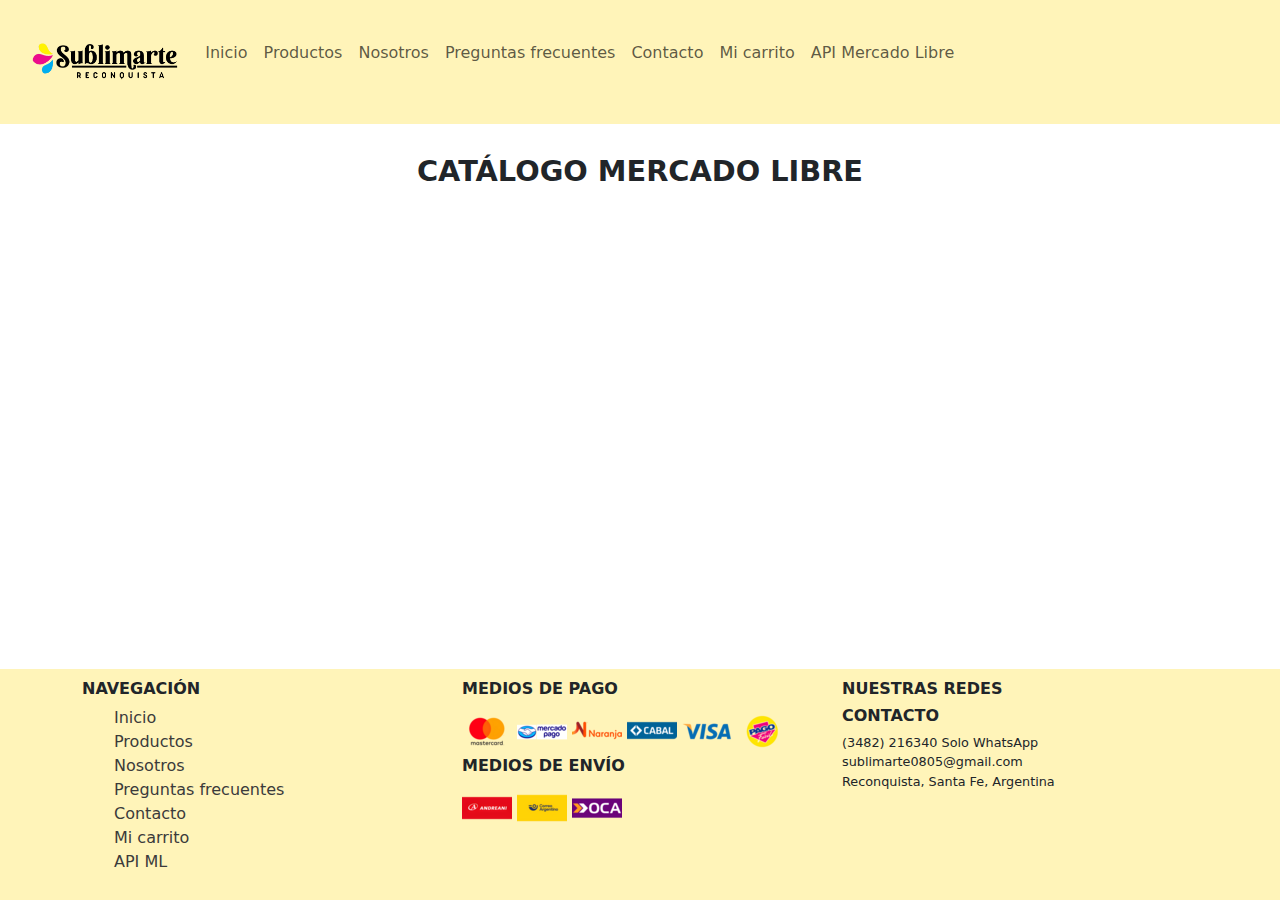
<file: assets/page/apimercadolibre.html>
<!DOCTYPE html>
<html lang="es">

<head>
    <meta charset="UTF-8">
    <meta name="viewport" content="width=device-width, initial-scale=1.0">
    <!-- SEO -->
    <meta name="description" content="Página para agregar la api de mercado libre.">
    <meta name="keywords" content="API, MERCADO LIBRE, PROYECTO FINAL, SUBLIMARTE">

    <!-- CDN -->
    <link rel="stylesheet" href="https://cdnjs.cloudflare.com/ajax/libs/font-awesome/6.5.1/css/all.min.css"
        integrity="sha512-DTOQO9RWCH3ppGqcWaEA1BIZOC6xxalwEsw9c2QQeAIftl+Vegovlnee1c9QX4TctnWMn13TZye+giMm8e2LwA=="
        crossorigin="anonymous" referrerpolicy="no-referrer" />
    <link href="https://cdn.jsdelivr.net/npm/bootstrap@5.3.2/dist/css/bootstrap.min.css" rel="stylesheet"
        integrity="sha384-T3c6CoIi6uLrA9TneNEoa7RxnatzjcDSCmG1MXxSR1GAsXEV/Dwwykc2MPK8M2HN" crossorigin="anonymous">
    <!-- Boostrap -->
    <link href="https://cdn.jsdelivr.net/npm/bootstrap@5.3.3/dist/css/bootstrap.min.css" rel="stylesheet"
        integrity="sha384-QWTKZyjpPEjISv5WaRU9OFeRpok6YctnYmDr5pNlyT2bRjXh0JMhjY6hW+ALEwIH" crossorigin="anonymous">
    <link rel="icon" href="../../subliLogo.ico" type="image/x-icon">
    <link rel="stylesheet" href="../css/main.css">
    <title>Sublimarte</title>
</head>

<body>
    <!-- Barra navegacion -->
    <header>
        <nav class="navbar navbar-expand-sm">
            <div class="container-fluid">
                <a class="navbar-brand" href="../../index.html"><img src="../img/Logo sublimarte.png"
                        alt="Logo Sublimarte"></a>
                <button class="navbar-toggler" type="button" data-bs-toggle="collapse"
                    data-bs-target="#collapsibleNavbar">
                    <span class="navbar-toggler-icon"></span>
                </button>
                <div class="collapse navbar-collapse" id="collapsibleNavbar">
                    <ul class="navbar-nav">
                        <li class="nav-item d-flex justify-content-start">
                            <a class="nav-link" href="../../index.html">Inicio</a>
                        </li>
                        <li class="nav-item d-flex justify-content-start">
                            <a class="nav-link" href="./productos.html">Productos</a>
                        </li>
                        <li class="nav-item d-flex justify-content-start">
                            <a class="nav-link" href="./nosotros.html">Nosotros</a>
                        </li>
                        <li class="nav-item d-flex justify-content-start">
                            <a class="nav-link" href="./preguntasfrecuentes.html">Preguntas frecuentes</a>
                        </li>
                        <li class="nav-item d-flex justify-content-start">
                            <a class="nav-link" href="./contacto.html">Contacto</a>
                        </li>
                        <li class="nav-item d-flex justify-content-start">
                            <a class="nav-link" href="./micarrito.html">Mi carrito</a>
                        </li>
                        <li class="nav-item d-flex justify-content-start">
                            <a class="nav-link" href="./apimercadolibre.html">API Mercado Libre</a>
                        </li>
                    </ul>
                </div>
            </div>
        </nav>
    </header>
    <main class="main-nospreg">
        <h1>Catálogo Mercado Libre</h1>
        <div class="container-fluid">
            <div class="row">
                <div class="col-sm-12 d-flex flex-wrap contenedor" id="contenedor-api">
                </div>
            </div>
        </div>
    </main>

    <!-- Footer -->
    <footer>
        <div class="container">
            <div class="row">
                <div class="col-md-4">
                    <h3>NAVEGACIÓN</h3>
                    <nav class="footer__nav">
                        <ul class="footer__nav__lista">
                            <li><a href="../../index.html">Inicio</a></li>
                            <li><a href="./productos.html">Productos</a></li>
                            <li><a href="./nosotros.html">Nosotros</a></li>
                            <li><a href="./preguntasfrecuentes.html">Preguntas frecuentes</a></li>
                            <li><a href="./contacto.html">Contacto</a></li>
                            <li><a href="./micarrito.html">Mi carrito</a></li>
                            <li><a href="./apimercadolibre.html">API ML</a></li>
                        </ul>
                    </nav>
                </div>
                <div class="col-md-4">
                    <h3>MEDIOS DE PAGO</h3>
                    <img src="../img/Mastercard.png" alt="masterCard">
                    <img src="../img/Mercado  pago.png" alt="mercadoPago">
                    <img src="../img/Naranja.png" alt="tarjeta Naranja">
                    <img src="../img/Cabal.png" alt="tarjeta Cabal">
                    <img src="../img/Visa.png" alt="tarjeta Visa">
                    <img src="../img/Pago facil.png" alt="pago Facil">
                    <h3>MEDIOS DE ENVÍO</h3>
                    <img src="../img/Andreani.png" alt="Logo Andreani">
                    <img src="../img/Correo arg.png" alt="Logo correo argentino">
                    <img src="../img/Oca.png" alt="Logo oca">
                </div>
                <div class="col-md-4">
                    <h3>NUESTRAS REDES</h3>
                    <a href="https://www.facebook.com/subli.marte.3538" target="_blank">
                        <i class="fa-brands fa-facebook"></i></a>
                    <a href="https://www.instagram.com/sublimarte.ms/?hl=es-la" target="_blank">
                        <i class="fa-brands fa-square-instagram"></i></a>
                    <a href="https://www.tiktok.com/@sublimartereconquista?_t=8kmck8khHBF&_r=1" target="_blank"><i
                            class="fa-brands fa-tiktok"></i></a>
                    <h3>CONTACTO</h3>
                    <p>(3482) 216340 Solo WhatsApp</p>
                    <p>sublimarte0805@gmail.com</p>
                    <p>Reconquista, Santa Fe, Argentina</p>
                </div>
            </div>
        </div>
    </footer>
    <!-- JS Boostrap -->
    <script src="https://cdn.jsdelivr.net/npm/bootstrap@5.3.3/dist/js/bootstrap.bundle.min.js"
        integrity="sha384-YvpcrYf0tY3lHB60NNkmXc5s9fDVZLESaAA55NDzOxhy9GkcIdslK1eN7N6jIeHz"
        crossorigin="anonymous"></script>
    <!-- JS main -->
    <script src="../js/apiexterna.js"></script>
</body>

</html>
</file>
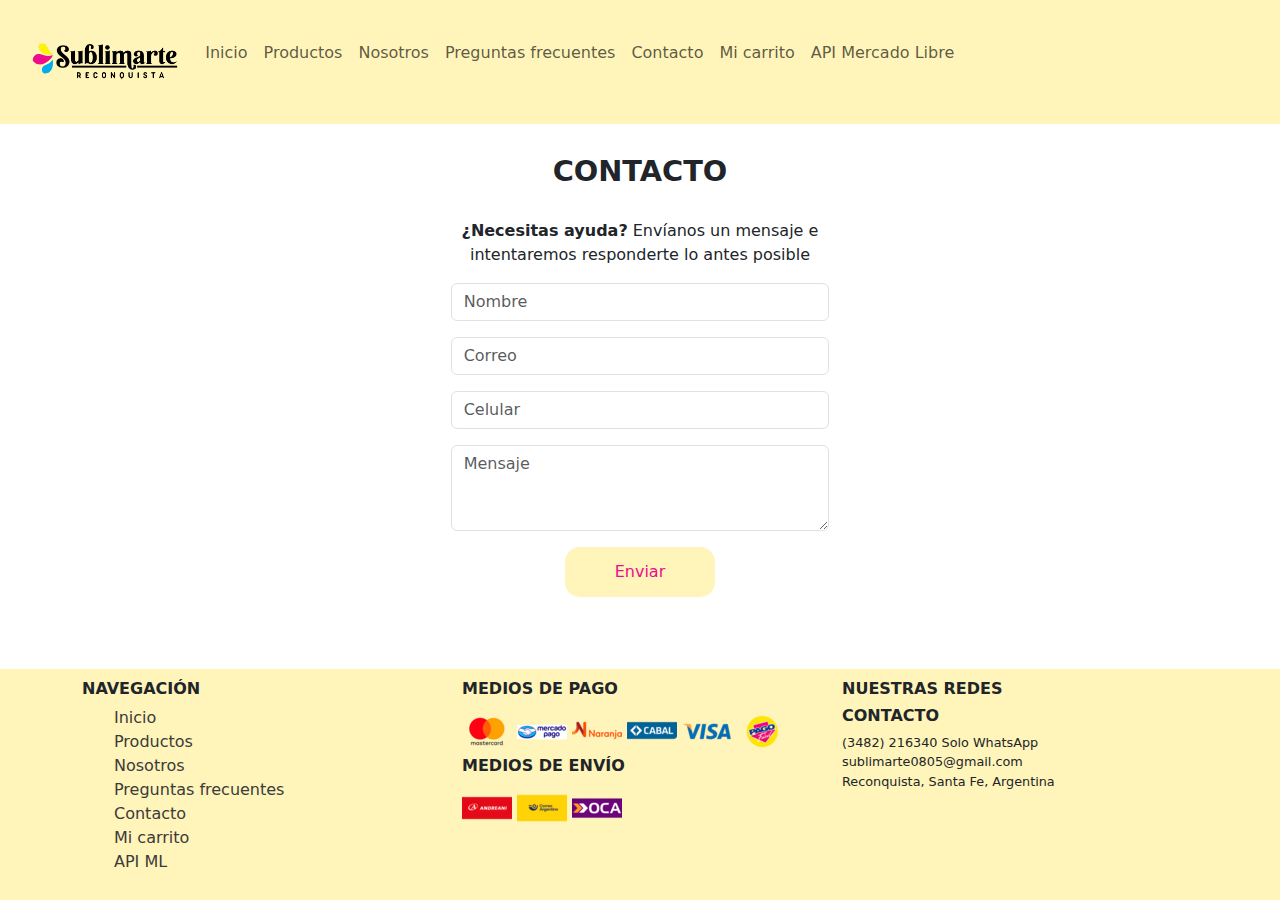
<file: assets/page/contacto.html>
<!DOCTYPE html>
<html lang="es">

<head>
    <meta charset="UTF-8">
    <meta name="viewport" content="width=device-width, initial-scale=1.0">
    <!-- SEO -->
    <meta name="description"
        content="¡Contáctanos hoy mismo! En Sublimarte, estamos aquí para responder tus preguntas, recibir tus comentarios y ayudarte en lo que necesites. Completa nuestro formulario de contacto para comunicarte directamente con nuestro equipo. ¡Esperamos saber de ti pronto!">
    <meta name="keywords" content="SUBLIMACION, ESTAMPADO, SUBLIMARTEMS, PRODUCTOS PERSONALIZADOS, PREGUNTAS">

    <!-- CDN -->
    <link rel="stylesheet" href="https://cdnjs.cloudflare.com/ajax/libs/font-awesome/6.5.1/css/all.min.css"
        integrity="sha512-DTOQO9RWCH3ppGqcWaEA1BIZOC6xxalwEsw9c2QQeAIftl+Vegovlnee1c9QX4TctnWMn13TZye+giMm8e2LwA=="
        crossorigin="anonymous" referrerpolicy="no-referrer" />
    <link href="https://cdn.jsdelivr.net/npm/bootstrap@5.3.2/dist/css/bootstrap.min.css" rel="stylesheet"
        integrity="sha384-T3c6CoIi6uLrA9TneNEoa7RxnatzjcDSCmG1MXxSR1GAsXEV/Dwwykc2MPK8M2HN" crossorigin="anonymous">
    <!-- Boostrap -->
    <link href="https://cdn.jsdelivr.net/npm/bootstrap@5.3.3/dist/css/bootstrap.min.css" rel="stylesheet"
        integrity="sha384-QWTKZyjpPEjISv5WaRU9OFeRpok6YctnYmDr5pNlyT2bRjXh0JMhjY6hW+ALEwIH" crossorigin="anonymous">
    <link rel="icon" href="../../subliLogo.ico" type="image/x-icon">
    <link rel="stylesheet" href="../css/main.css">
    <title>Sublimarte</title>
</head>

<body>
    <!-- Barra navegacion -->
    <header>
        <nav class="navbar navbar-expand-sm">
            <div class="container-fluid">
                <a class="navbar-brand" href="../../index.html"><img src="../img/Logo sublimarte.png"
                        alt="Logo Sublimarte"></a>
                <button class="navbar-toggler" type="button" data-bs-toggle="collapse"
                    data-bs-target="#collapsibleNavbar">
                    <span class="navbar-toggler-icon"></span>
                </button>
                <div class="collapse navbar-collapse" id="collapsibleNavbar">
                    <ul class="navbar-nav">
                        <li class="nav-item d-flex justify-content-start">
                            <a class="nav-link" href="../../index.html">Inicio</a>
                        </li>
                        <li class="nav-item d-flex justify-content-start">
                            <a class="nav-link" href="./productos.html">Productos</a>
                        </li>
                        <li class="nav-item d-flex justify-content-start">
                            <a class="nav-link" href="./nosotros.html">Nosotros</a>
                        </li>
                        <li class="nav-item d-flex justify-content-start">
                            <a class="nav-link" href="./preguntasfrecuentes.html">Preguntas frecuentes</a>
                        </li>
                        <li class="nav-item d-flex justify-content-start">
                            <a class="nav-link" href="./contacto.html">Contacto</a>
                        </li>
                        <li class="nav-item d-flex justify-content-start">
                            <a class="nav-link" href="./micarrito.html">Mi carrito</a>
                        </li>
                        <li class="nav-item d-flex justify-content-start">
                            <a class="nav-link" href="./apimercadolibre.html">API Mercado Libre</a>
                        </li>
                    </ul>
                </div>
            </div>
        </nav>
    </header>

    <!-- main -->
    <main class="main-nospreg">
        <h1>CONTACTO</h1>
        <div class="container-fluid">
            <div class="row">
                <div class="col-sm-12 col-lg-4 offset-lg-4">
                    <p class="text-center">
                        <strong>¿Necesitas ayuda?</strong> Envíanos un mensaje e intentaremos responderte lo
                        antes posible
                    </p>
                    <form action="">
                        <div class="mb-3 container-fluid">
                            <input type="text" class="form-control" id="exampleFormControlInput1" placeholder="Nombre">
                        </div>
                        <div class="mb-3 container-fluid">
                            <input type="email" class="form-control" id="exampleFormControlInput1" placeholder="Correo">
                        </div>
                        <div class="mb-3 container-fluid">
                            <input type="text" class="form-control" id="exampleFormControlInput1" placeholder="Celular">
                        </div>
                        <div class="mb-3 container-fluid">
                            <textarea class="form-control" id="exampleFormControlTextarea1" rows="3"
                                placeholder="Mensaje"></textarea>
                        </div>
                        <input class="boton" type="button" value="Enviar">
                    </form>
                </div>
            </div>
        </div>
    </main>
    <!-- Footer -->
    <footer>
        <div class="container">
            <div class="row">
                <div class="col-md-4">
                    <h3>NAVEGACIÓN</h3>
                    <nav class="footer__nav">
                        <ul class="footer__nav__lista">
                            <li><a href="../../index.html">Inicio</a></li>
                            <li><a href="./productos.html">Productos</a></li>
                            <li><a href="./nosotros.html">Nosotros</a></li>
                            <li><a href="./preguntasfrecuentes.html">Preguntas frecuentes</a></li>
                            <li><a href="./contacto.html">Contacto</a></li>
                            <li><a href="./micarrito.html">Mi carrito</a></li>
                            <li><a href="./apimercadolibre.html">API ML</a></li>
                        </ul>
                    </nav>
                </div>
                <div class="col-md-4">
                    <h3>MEDIOS DE PAGO</h3>
                    <img src="../img/Mastercard.png" alt="masterCard">
                    <img src="../img/Mercado  pago.png" alt="mercadoPago">
                    <img src="../img/Naranja.png" alt="tarjeta Naranja">
                    <img src="../img/Cabal.png" alt="tarjeta Cabal">
                    <img src="../img/Visa.png" alt="tarjeta Visa">
                    <img src="../img/Pago facil.png" alt="pago Facil">
                    <h3>MEDIOS DE ENVÍO</h3>
                    <img src="../img/Andreani.png" alt="Logo Andreani">
                    <img src="../img/Correo arg.png" alt="Logo correo argentino">
                    <img src="../img/Oca.png" alt="Logo oca">
                </div>
                <div class="col-md-4">
                    <h3>NUESTRAS REDES</h3>
                    <a href="https://www.facebook.com/subli.marte.3538" target="_blank">
                        <i class="fa-brands fa-facebook"></i></a>
                    <a href="https://www.instagram.com/sublimarte.ms/?hl=es-la" target="_blank">
                        <i class="fa-brands fa-square-instagram"></i></a>
                    <a href="https://www.tiktok.com/@sublimartereconquista?_t=8kmck8khHBF&_r=1" target="_blank"><i
                            class="fa-brands fa-tiktok"></i></a>
                    <h3>CONTACTO</h3>
                    <p>(3482) 216340 Solo WhatsApp</p>
                    <p>sublimarte0805@gmail.com</p>
                    <p>Reconquista, Santa Fe, Argentina</p>
                </div>
            </div>
        </div>
    </footer>
    <!-- JS Boostrap -->
    <script src="https://cdn.jsdelivr.net/npm/bootstrap@5.3.3/dist/js/bootstrap.bundle.min.js"
        integrity="sha384-YvpcrYf0tY3lHB60NNkmXc5s9fDVZLESaAA55NDzOxhy9GkcIdslK1eN7N6jIeHz"
        crossorigin="anonymous"></script>
    <!-- JS main -->
    <script src="../js/main.js"></script>
</body>

</html>
</file>
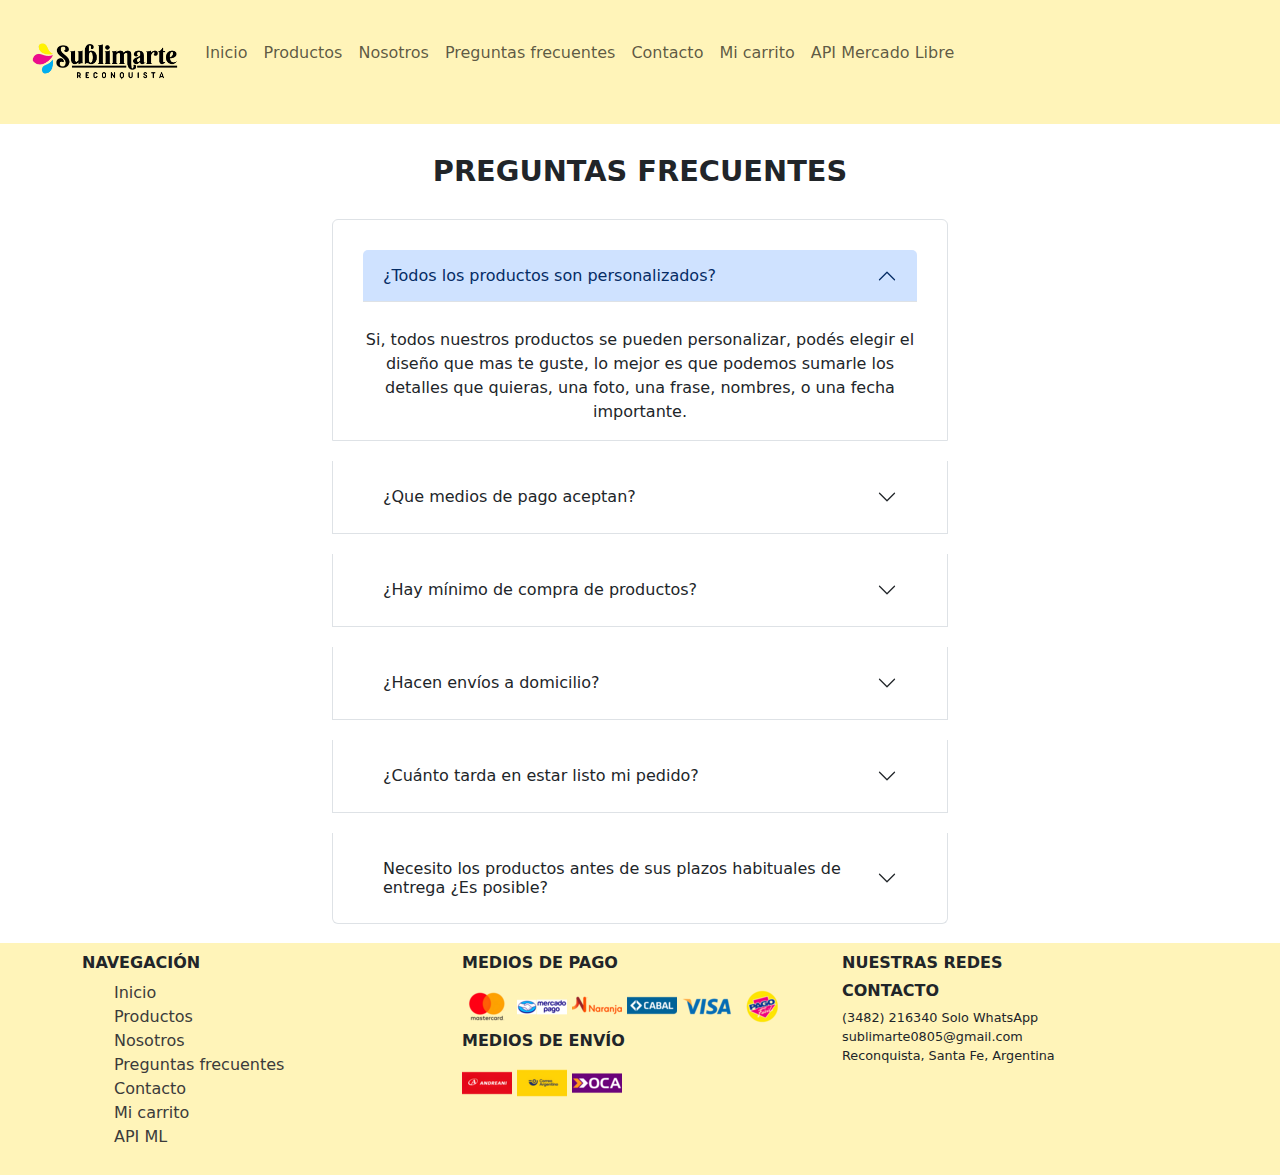
<file: assets/page/preguntasfrecuentes.html>
<!DOCTYPE html>
<html lang="es">

<head>
    <meta charset="UTF-8">
    <meta name="viewport" content="width=device-width, initial-scale=1.0">
    <!-- SEO -->
    <meta name="description"
        content="Encuentra respuestas a las preguntas más comunes sobre como realizar tus pedidos. En nuestra sección de preguntas frecuentes, abordamos temas como tiempos de producción, formas de envíos, etc, ofreciendo soluciones claras y concisas. ¡Resuelve tus dudas y encuentra información útil aquí!">
    <meta name="keywords"
        content="SUBLIMACION, ESTAMPADO, SUBLIMARTEMS, PRODUCTOS PERSONALIZADOS, ENVIO TODO EL PAIS, PREGUNTAS">

    <!-- CDN -->
    <link rel="stylesheet" href="https://cdnjs.cloudflare.com/ajax/libs/font-awesome/6.5.1/css/all.min.css"
        integrity="sha512-DTOQO9RWCH3ppGqcWaEA1BIZOC6xxalwEsw9c2QQeAIftl+Vegovlnee1c9QX4TctnWMn13TZye+giMm8e2LwA=="
        crossorigin="anonymous" referrerpolicy="no-referrer" />
    <link href="https://cdn.jsdelivr.net/npm/bootstrap@5.3.2/dist/css/bootstrap.min.css" rel="stylesheet"
        integrity="sha384-T3c6CoIi6uLrA9TneNEoa7RxnatzjcDSCmG1MXxSR1GAsXEV/Dwwykc2MPK8M2HN" crossorigin="anonymous">
    <!-- Boostrap -->
    <link href="https://cdn.jsdelivr.net/npm/bootstrap@5.3.3/dist/css/bootstrap.min.css" rel="stylesheet"
        integrity="sha384-QWTKZyjpPEjISv5WaRU9OFeRpok6YctnYmDr5pNlyT2bRjXh0JMhjY6hW+ALEwIH" crossorigin="anonymous">
    <link rel="icon" href="../../subliLogo.ico" type="image/x-icon">
    <link rel="stylesheet" href="../css/main.css">
    <title>Sublimarte</title>
</head>

<body>
    <!-- Barra navegacion -->
    <header>
        <nav class="navbar navbar-expand-sm">
            <div class="container-fluid">
                <a class="navbar-brand" href="../../index.html"><img src="../img/Logo sublimarte.png"
                        alt="Logo Sublimarte"></a>
                <button class="navbar-toggler" type="button" data-bs-toggle="collapse"
                    data-bs-target="#collapsibleNavbar">
                    <span class="navbar-toggler-icon"></span>
                </button>
                <div class="collapse navbar-collapse" id="collapsibleNavbar">
                    <ul class="navbar-nav">
                        <li class="nav-item d-flex justify-content-start">
                            <a class="nav-link" href="../../index.html">Inicio</a>
                        </li>
                        <li class="nav-item d-flex justify-content-start">
                            <a class="nav-link" href="./productos.html">Productos</a>
                        </li>
                        <li class="nav-item d-flex justify-content-start">
                            <a class="nav-link" href="./nosotros.html">Nosotros</a>
                        </li>
                        <li class="nav-item d-flex justify-content-start">
                            <a class="nav-link" href="./preguntasfrecuentes.html">Preguntas frecuentes</a>
                        </li>
                        <li class="nav-item d-flex justify-content-start">
                            <a class="nav-link" href="./contacto.html">Contacto</a>
                        </li>
                        <li class="nav-item d-flex justify-content-start">
                            <a class="nav-link" href="./micarrito.html">Mi carrito</a>
                        </li>
                        <li class="nav-item d-flex justify-content-start">
                            <a class="nav-link" href="./apimercadolibre.html">API Mercado Libre</a>
                        </li>
                    </ul>
                </div>
            </div>
        </nav>
    </header>

    <!-- Main -->
    <main class="main-nospreg">
        <h1>PREGUNTAS FRECUENTES</h1>
        <div class="container-fluid">
            <div class="row">
                <div class="col-sm-12 col-lg-6 offset-lg-3">
                    <div class="accordion" id="accordionPanelsStayOpenExample">
                        <div class="accordion-item">
                            <h2 class="accordion-header">
                                <button class="accordion-button" type="button" data-bs-toggle="collapse"
                                    data-bs-target="#panelsStayOpen-collapseOne" aria-expanded="true"
                                    aria-controls="panelsStayOpen-collapseOne">
                                    ¿Todos los productos son personalizados?
                                </button>
                            </h2>
                            <div id="panelsStayOpen-collapseOne" class="accordion-collapse collapse show">
                                <div class="accordion-body">
                                    Si, todos nuestros productos se pueden personalizar, podés elegir el diseño que mas
                                    te
                                    guste, lo mejor es
                                    que podemos sumarle los detalles que quieras, una foto, una frase, nombres, o una
                                    fecha
                                    importante.
                                </div>
                            </div>
                        </div>
                        <div class="accordion-item">
                            <h2 class="accordion-header">
                                <button class="accordion-button collapsed" type="button" data-bs-toggle="collapse"
                                    data-bs-target="#panelsStayOpen-collapseTwo" aria-expanded="false"
                                    aria-controls="panelsStayOpen-collapseTwo">
                                    ¿Que medios de pago aceptan?
                                </button>
                            </h2>
                            <div id="panelsStayOpen-collapseTwo" class="accordion-collapse collapse">
                                <div class="accordion-body">
                                    Tenemos disponibles todos los medios de pago, aceptamos tarjetas de crédito, débito,
                                    mercado pago y transferencia bancaria o deposito.
                                </div>
                            </div>
                        </div>
                        <div class="accordion-item">
                            <h2 class="accordion-header">
                                <button class="accordion-button collapsed" type="button" data-bs-toggle="collapse"
                                    data-bs-target="#panelsStayOpen-collapseThree" aria-expanded="false"
                                    aria-controls="panelsStayOpen-collapseThree">
                                    ¿Hay mínimo de compra de productos?
                                </button>
                            </h2>
                            <div id="panelsStayOpen-collapseThree" class="accordion-collapse collapse">
                                <div class="accordion-body">
                                    Si, en el detalle de cada producto vas a encontrar la información referida a las
                                    cantidades mínimas de
                                    compra.
                                </div>
                            </div>
                        </div>
                        <div class="accordion-item">
                            <h2 class="accordion-header">
                                <button class="accordion-button collapsed" type="button" data-bs-toggle="collapse"
                                    data-bs-target="#panelsStayOpen-collapseFour" aria-expanded="false"
                                    aria-controls="panelsStayOpen-collapseFour">
                                    ¿Hacen envíos a domicilio?
                                </button>
                            </h2>
                            <div id="panelsStayOpen-collapseFour" class="accordion-collapse collapse">
                                <div class="accordion-body">
                                    Los envíos los realizamos mediante Correo Argentino, OCA y Andreani, podes elegir
                                    cuando realices la compra a domicilio o sucursal.
                                </div>
                            </div>
                        </div>
                        <div class="accordion-item">
                            <h2 class="accordion-header">
                                <button class="accordion-button collapsed" type="button" data-bs-toggle="collapse"
                                    data-bs-target="#panelsStayOpen-collapseFive" aria-expanded="false"
                                    aria-controls="panelsStayOpen-collapseFive">
                                    ¿Cuánto tarda en estar listo mi pedido?
                                </button>
                            </h2>
                            <div id="panelsStayOpen-collapseFive" class="accordion-collapse collapse">
                                <div class="accordion-body">
                                    El tiempo de producción de tu pedido es de 2 a 5 días hábiles, dependiendo el
                                    producto y
                                    la cantidad. Una
                                    vez que este listo lo enviamos por el medio de envío que elegiste se entregará en un
                                    plazo de
                                    5-7 días
                                    hábiles.
                                </div>
                            </div>
                        </div>
                        <div class="accordion-item">
                            <h2 class="accordion-header">
                                <button class="accordion-button collapsed" type="button" data-bs-toggle="collapse"
                                    data-bs-target="#panelsStayOpen-collapseSix" aria-expanded="false"
                                    aria-controls="panelsStayOpen-collapseSix">
                                    Necesito los productos antes de sus plazos habituales de entrega ¿Es posible?
                                </button>
                            </h2>
                            <div id="panelsStayOpen-collapseSix" class="accordion-collapse collapse">
                                <div class="accordion-body">
                                    Algunos productos podrían ser entregados antes del tiempo normal de espera. Para
                                    entregas
                                    en fechas especificas comunícate al WhatsApp y coordinamos.
                                </div>
                            </div>
                        </div>

                    </div>
                </div>
            </div>
        </div>
    </main>

    <!-- Footer -->
    <footer>
        <div class="container">
            <div class="row">
                <div class="col-md-4">
                    <h3>NAVEGACIÓN</h3>
                    <nav class="footer__nav">
                        <ul class="footer__nav__lista">
                            <li><a href="../../index.html">Inicio</a></li>
                            <li><a href="./productos.html">Productos</a></li>
                            <li><a href="./nosotros.html">Nosotros</a></li>
                            <li><a href="./preguntasfrecuentes.html">Preguntas frecuentes</a></li>
                            <li><a href="./contacto.html">Contacto</a></li>
                            <li><a href="./micarrito.html">Mi carrito</a></li>
                            <li><a href="./apimercadolibre.html">API ML</a></li>
                        </ul>
                    </nav>
                </div>
                <div class="col-md-4">
                    <h3>MEDIOS DE PAGO</h3>
                    <img src="../img/Mastercard.png" alt="masterCard">
                    <img src="../img/Mercado  pago.png" alt="mercadoPago">
                    <img src="../img/Naranja.png" alt="tarjeta Naranja">
                    <img src="../img/Cabal.png" alt="tarjeta Cabal">
                    <img src="../img/Visa.png" alt="tarjeta Visa">
                    <img src="../img/Pago facil.png" alt="pago Facil">
                    <h3>MEDIOS DE ENVÍO</h3>
                    <img src="../img/Andreani.png" alt="Logo Andreani">
                    <img src="../img/Correo arg.png" alt="Logo correo argentino">
                    <img src="../img/Oca.png" alt="Logo oca">
                </div>
                <div class="col-md-4">
                    <h3>NUESTRAS REDES</h3>
                    <a href="https://www.facebook.com/subli.marte.3538" target="_blank">
                        <i class="fa-brands fa-facebook"></i></a>
                    <a href="https://www.instagram.com/sublimarte.ms/?hl=es-la" target="_blank">
                        <i class="fa-brands fa-square-instagram"></i></a>
                    <a href="https://www.tiktok.com/@sublimartereconquista?_t=8kmck8khHBF&_r=1" target="_blank"><i
                            class="fa-brands fa-tiktok"></i></a>
                    <h3>CONTACTO</h3>
                    <p>(3482) 216340 Solo WhatsApp</p>
                    <p>sublimarte0805@gmail.com</p>
                    <p>Reconquista, Santa Fe, Argentina</p>
                </div>
            </div>
        </div>
    </footer>
    <!-- JS Boostrap -->
    <script src="https://cdn.jsdelivr.net/npm/bootstrap@5.3.3/dist/js/bootstrap.bundle.min.js"
        integrity="sha384-YvpcrYf0tY3lHB60NNkmXc5s9fDVZLESaAA55NDzOxhy9GkcIdslK1eN7N6jIeHz"
        crossorigin="anonymous"></script>
    <!-- JS main -->
    <script src="../js/main.js"></script>
</body>

</html>
</file>
<file: assets/css/main.css>
*{margin:0;padding:0;box-sizing:border-box}html{font-size:16px;width:100%;font-family:"FiraSans-Regular",sans-serif}body{display:flex;flex-direction:column;min-height:100vh}h1,h2{font-size:1.1rem;padding:10px;margin:20px;text-transform:uppercase;text-align:center;font-weight:bold}h2{text-transform:none;text-align:left}.navbar{background-color:#fff4b9}.navbar img{width:150px;margin-top:1.2rem}.nav-link:hover{color:#ec0c8c}footer{background-color:#fff4b9;padding:10px;margin-top:auto}footer i{font-size:1.5rem;color:#000;margin-bottom:10px}footer img{width:50px;justify-content:left}footer h3{font-size:.9rem;font-weight:bold}footer p{font-size:.8rem;margin:0}.footer__nav__lista{list-style:none}.footer__nav__lista a{text-decoration:none;font-size:.8rem;color:#3b3b3b}.footer__nav__lista a:hover{color:#ec0c8c}.container-fluid{max-width:100%;margin-bottom:1.2rem;text-align:center}.contenedor{display:flex;flex-wrap:wrap;gap:10px;align-items:center;justify-content:space-evenly}.card{margin:.5rem;border:5px solid #fff4b9;box-shadow:2px 3px 10px #818181;margin-bottom:50px}.producto__titulo{font-size:1rem}.producto__precio{font-size:.9rem;font-weight:bold}.perfil{gap:20px;justify-content:center}.cardperfil{width:18rem;border:1px solid #5f5f5f;border-radius:15px;box-shadow:1px 2px 5px #818181}.cardperfil img{width:15rem}.cardperfil div{padding:10px}.cardperfil div p{text-align:center;font-size:14.4px}.card-carrito{display:flex;align-items:center;gap:10px;border-bottom:1px solid #000;font-size:1rem}.card-carrito p{margin-top:10px}.card-carrito h3{font-size:1rem}.card-carrito button{margin-left:auto}.boton{width:150px;height:50px;text-decoration:none;background-color:#fff4b9;padding:10px;border-radius:15px;color:#ec0c8c;text-align:center;justify-content:center;border:none;transition:all .5s ease-in-out}.boton:hover{transform:scale(1.05)}.btn-agregar{width:100%;height:50px;border:none;background-color:#fff4b9;color:#ec0c8c;cursor:pointer;border-radius:5px}.btn-agregar:hover{background-color:rgba(0,255,255,.548)}.what{width:50px;height:50px;font-size:34px;text-align:center;font-weight:normal;background-color:#00ff7f;color:#fff;position:fixed;right:40px;bottom:40px;line-height:45px;border-radius:50%;border:3px solid #fff;transition:all .5s ease-in-out}.what:hover{transform:scale(1.5)}.icon-carrito{display:inline-flex;justify-content:center;align-items:center;width:50px;height:50px;background-color:#fff4b9;color:#ec0c8c;border-radius:50%;border:3px solid #fff4b9;text-decoration:none;font-size:22px;position:fixed;right:40px;bottom:40px}.icon-carrito:hover{box-shadow:0px 1px 10px aqua}.icon-carrito-item{display:inline-flex;justify-content:center;align-items:center;width:20px;height:20px;background-color:rgba(255,244,185,.768627451);color:#ec0c8c;border-radius:50%;border:3px solid #fff4b9;text-decoration:none;font-size:15px;position:fixed;right:40px;bottom:20px;padding:10px}.btn-verproducto{padding:10px;background-color:#fff4b9;text-decoration:none;color:#ec0c8c;border-radius:5px}.btn-verproducto:hover{background-color:rgba(0,255,255,.548)}.eliminar{padding:5px;border-radius:5px;border:none;background-color:aqua}.eliminar:hover{background-color:#ec0c8c}.formulario{width:90%;display:flex;flex-direction:column;background-color:#fff4b9;padding:10px;border-radius:10px;box-shadow:0 0 5px aqua;margin:auto}.formulario h2{font-size:1.5rem;text-align:center}.form-group{display:flex;margin-bottom:5px}.form-group label{font-size:16px}.form-group input{width:50%;margin-left:auto;border-radius:5px;border:.5px solid #999}.texto{font-size:.9rem;text-align:justify;font-weight:normal;margin:20px}.pregunta{font-size:1rem;text-align:left;font-weight:bold;padding:0;margin:20px}.section-metodo{height:350px;display:flex;align-items:center}.metodo{flex-direction:column;align-items:center}.metodo i{font-size:2rem}.metodo h3{font-size:1rem}.metodo p{font-size:.8rem}.main-nospreg{min-height:100%}.imgnosotros{width:200px}.imgnosotros img{width:100%}.contenedor-carrito .contenedor-total{width:100%;padding:10px}.contenedor-total{margin-bottom:25px}#confirmar{margin-top:15px}@media only screen and (min-width: 992px){.navbar img{margin-left:1.2rem}h1,h2{padding:10px;margin:20px;font-size:1.8rem;text-align:center;font-weight:bold;text-transform:uppercase}h2{padding:10px;margin:20px;font-size:1.9rem;text-align:left;font-weight:bold;text-transform:none}.section-metodo{height:200px}.imgnosotros{width:400px}.imgnosotros img{width:100%}.cardperfil{width:35rem}.cardperfil div p{font-size:16px}.section-metodo{height:350px;display:flex;align-items:center}.metodo{flex-direction:column;align-items:center}.metodo i{font-size:4rem}.metodo h3{font-size:1.5rem}.metodo p{font-size:1rem}.what{line-height:40px}footer h3{font-size:1rem}footer img{width:50px;justify-content:left}footer i{font-size:1.6rem;margin-bottom:10px}footer p{font-size:.8rem}.footer__nav__lista a{font-size:1rem}.texto{font-size:1rem;text-align:justify;font-weight:normal;margin:20px}.pregunta{font-size:1.1rem;text-align:left;font-weight:bold;margin:20px}}/*# sourceMappingURL=main.css.map */
</file>
